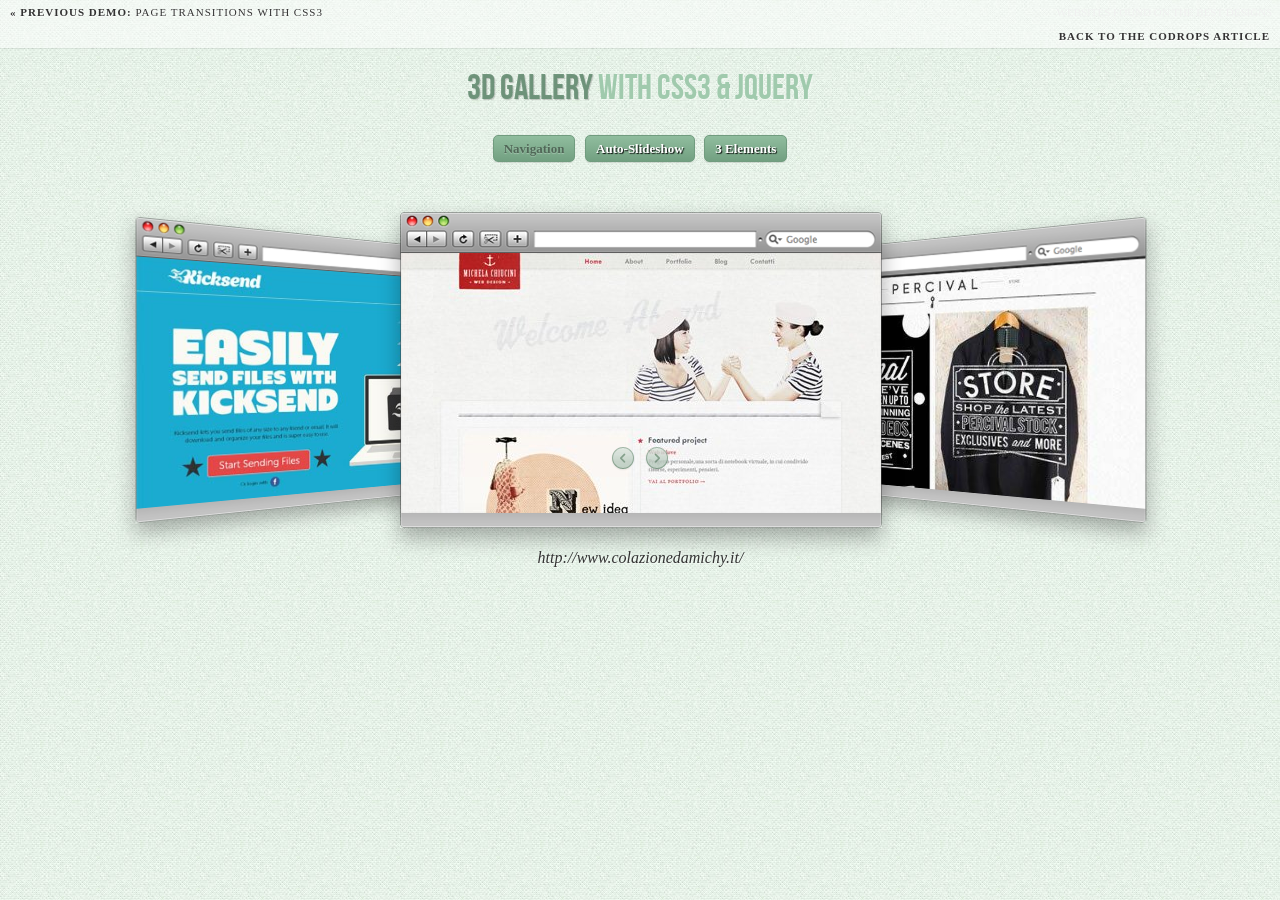
<file: 3DGallery/index.html>
<!DOCTYPE html>
<html lang="en">
    <head>
		<meta charset="UTF-8" />
        <meta http-equiv="X-UA-Compatible" content="IE=edge,chrome=1"> 
        <title>3D Gallery with CSS3 and jQuery</title>
        <meta name="viewport" content="width=device-width, initial-scale=1.0"> 
        <meta name="description" content="3D Gallery with CSS3 and jQuery" />
        <meta name="keywords" content="3d, gallery, jquery, css3, auto, slideshow, navigate, mouse scroll, perspective" />
        <meta name="author" content="Codrops" />
        <link rel="shortcut icon" href="../favicon.ico"> 
        <link rel="stylesheet" type="text/css" href="css/demo.css" />
        <link rel="stylesheet" type="text/css" href="css/style.css" />
		<script type="text/javascript" src="js/modernizr.custom.53451.js"></script>
    </head>
    <body>
        <div class="container">
			<!-- Codrops top bar -->
            <div class="codrops-top">
                <a href="http://tympanus.net/Tutorials/CSS3PageTransitions/index.html#home">
                    <strong>&laquo; Previous Demo: </strong>Page Transitions with CSS3
                </a>
                <span class="right">
					<h1>Websites found on The Best Designs</h1>
                    <a href="http://tympanus.net/codrops/2012/02/06/3d-gallery-with-css3-and-jquery/">
                        <strong>Back to the Codrops Article</strong>
                    </a>
                </span>
                <div class="clr"></div>
            </div><!--/ Codrops top bar -->
			<header>
				<h1>3D Gallery <span>with CSS3 &amp; jQuery</span></h1>
				<nav class="codrops-demos">
					<a class="current-demo" href="index.html">Navigation</a>
					<a href="index2.html">Auto-Slideshow</a>
					<a href="index3.html">3 Elements</a>
				</nav>
			</header>
			<section id="dg-container" class="dg-container">
				<div class="dg-wrapper">
					<a href="#"><img src="images/1.jpg" alt="image01"><div>http://www.colazionedamichy.it/</div></a>
					<a href="#"><img src="images/2.jpg" alt="image02"><div>http://www.percivalclo.com/</div></a>
					<a href="#"><img src="images/3.jpg" alt="image03"><div>http://www.wanda.net/fr</div></a>
					<a href="#"><img src="images/4.jpg" alt="image04"><div>http://lifeingreenville.com/</div></a>
					<a href="#"><img src="images/5.jpg" alt="image05"><div>http://circlemeetups.com/</div></a>
					<a href="#"><img src="images/6.jpg" alt="image06"><div>http://www.castirondesign.com/</div></a>
					<a href="#"><img src="images/7.jpg" alt="image07"><div>http://www.foundrycollective.com/</div></a>
					<a href="#"><img src="images/8.jpg" alt="image08"><div>http://www.mathiassterner.com/home</div></a>
					<a href="#"><img src="images/9.jpg" alt="image09"><div>http://learnlakenona.com/</div></a>
					<a href="#"><img src="images/10.jpg" alt="image10"><div>http://www.neighborhood-studio.com/</div></a>
					<a href="#"><img src="images/11.jpg" alt="image11"><div>http://www.beckindesign.com/</div></a>
					<a href="#"><img src="images/12.jpg" alt="image12"><div>http://kicksend.com/</div></a>
				</div>
				<nav>	
					<span class="dg-prev">&lt;</span>
					<span class="dg-next">&gt;</span>
				</nav>
			</section>
        </div>
		<script type="text/javascript" src="http://ajax.googleapis.com/ajax/libs/jquery/1.7.1/jquery.min.js"></script>
		<script type="text/javascript" src="js/jquery.gallery.js"></script>
		<script type="text/javascript">
			$(function() {
				$('#dg-container').gallery();
			});
		</script/>
    </body>
</html>
</file>
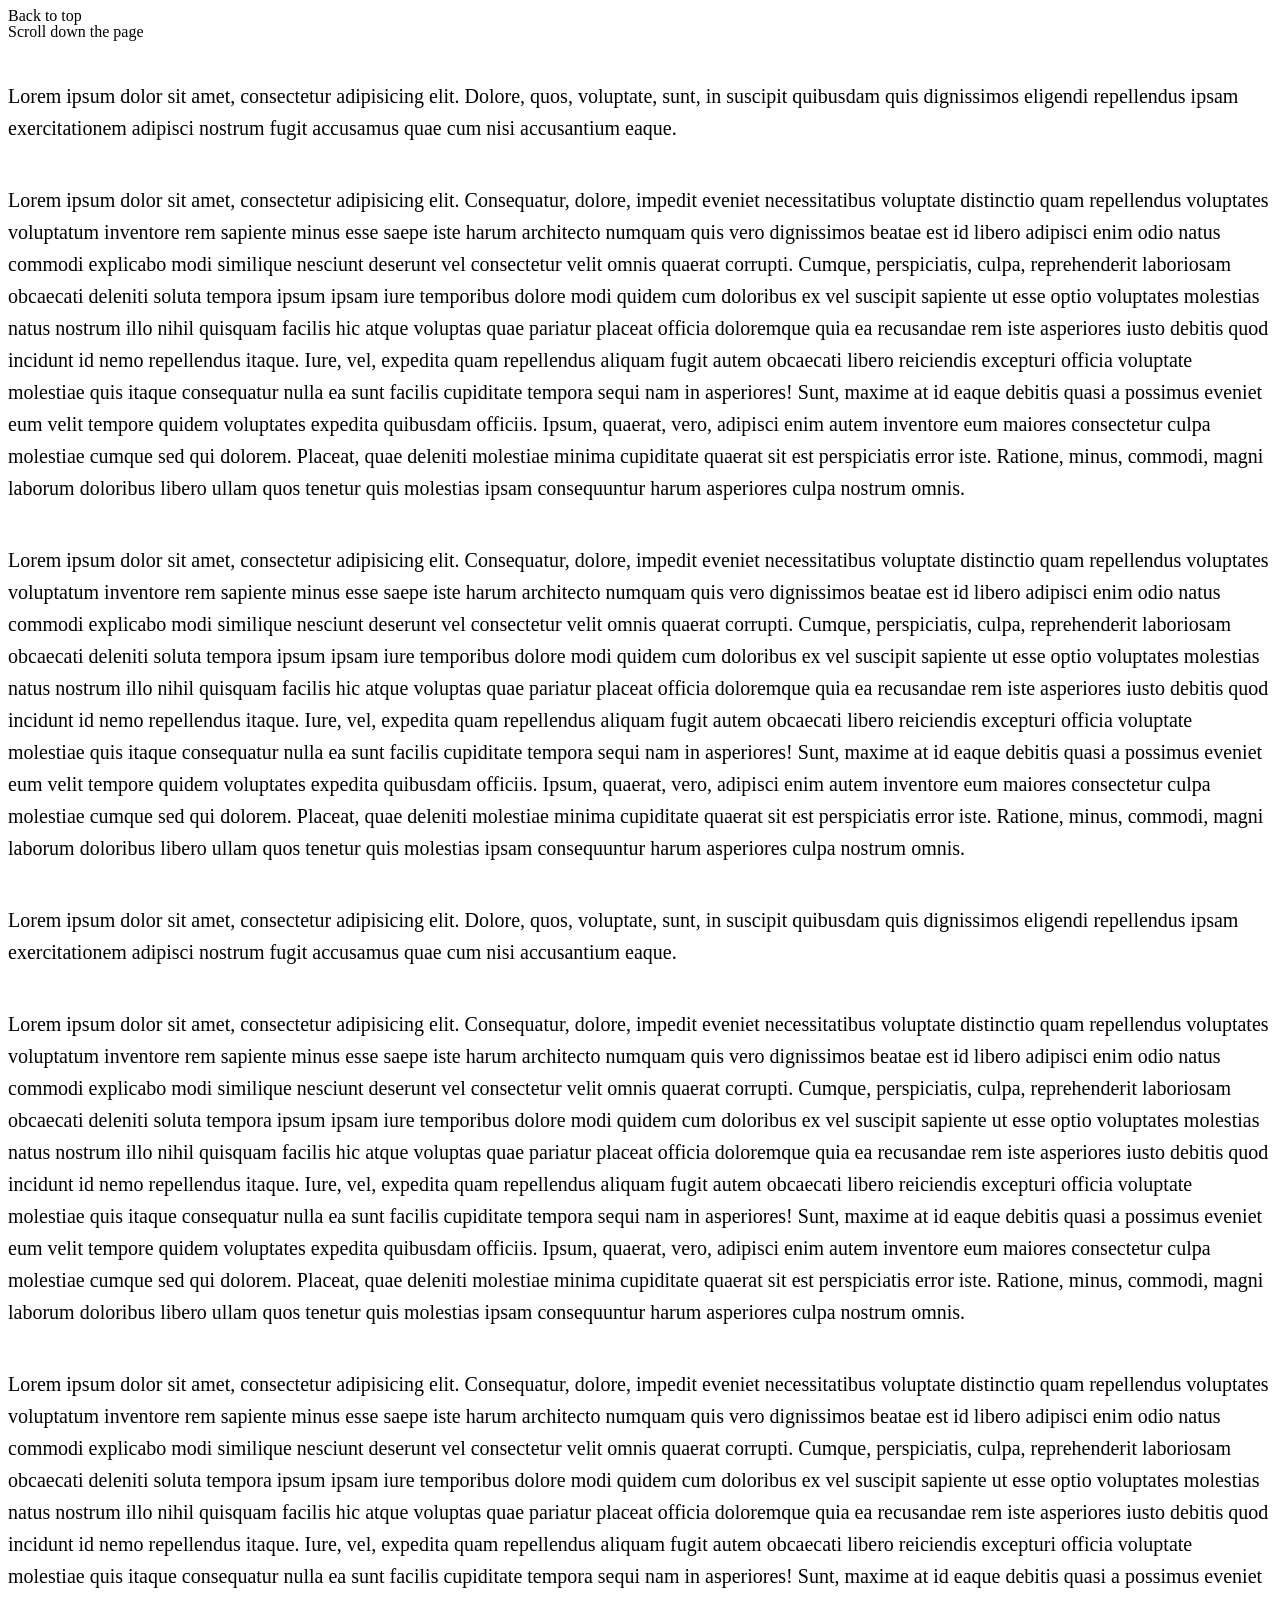
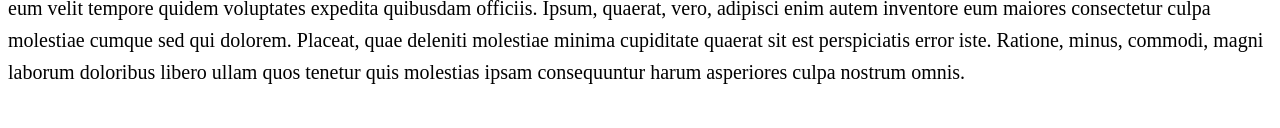
<file: top/index.html>
<!doctype html>
<html lang="en" class="no-js">
<head>
	<meta charset="UTF-8">
	<meta name="viewport" content="width=device-width, initial-scale=1">

	<link rel="stylesheet" href="css/reset.css"> <!-- CSS reset -->
	<link rel="stylesheet" href="css/style.css"> <!-- Gem style -->
	<script src="js/modernizr.js"></script> <!-- Modernizr -->
  	
	<title>Back To Top | Cody</title>
</head>
<body>
	<header>
		<h1>Back to top</h1>
		<p>Scroll down the page</p>
	</header>

	<main class="cd-container">
		<p>
			Lorem ipsum dolor sit amet, consectetur adipisicing elit. Dolore, quos, voluptate, sunt, in suscipit quibusdam quis dignissimos eligendi repellendus ipsam exercitationem adipisci nostrum fugit accusamus quae cum nisi accusantium eaque.
		</p>

		<p>
			Lorem ipsum dolor sit amet, consectetur adipisicing elit. Consequatur, dolore, impedit eveniet necessitatibus voluptate distinctio quam repellendus voluptates voluptatum inventore rem sapiente minus esse saepe iste harum architecto numquam quis vero dignissimos beatae est id libero adipisci enim odio natus commodi explicabo modi similique nesciunt deserunt vel consectetur velit omnis quaerat corrupti. Cumque, perspiciatis, culpa, reprehenderit laboriosam obcaecati deleniti soluta tempora ipsum ipsam iure temporibus dolore modi quidem cum doloribus ex vel suscipit sapiente ut esse optio voluptates molestias natus nostrum illo nihil quisquam facilis hic atque voluptas quae pariatur placeat officia doloremque quia ea recusandae rem iste asperiores iusto debitis quod incidunt id nemo repellendus itaque. Iure, vel, expedita quam repellendus aliquam fugit autem obcaecati libero reiciendis excepturi officia voluptate molestiae quis itaque consequatur nulla ea sunt facilis cupiditate tempora sequi nam in asperiores! Sunt, maxime at id eaque debitis quasi a possimus eveniet eum velit tempore quidem voluptates expedita quibusdam officiis. Ipsum, quaerat, vero, adipisci enim autem inventore eum maiores consectetur culpa molestiae cumque sed qui dolorem. Placeat, quae deleniti molestiae minima cupiditate quaerat sit est perspiciatis error iste. Ratione, minus, commodi, magni laborum doloribus libero ullam quos tenetur quis molestias ipsam consequuntur harum asperiores culpa nostrum omnis.
		</p>

		<p>
			Lorem ipsum dolor sit amet, consectetur adipisicing elit. Consequatur, dolore, impedit eveniet necessitatibus voluptate distinctio quam repellendus voluptates voluptatum inventore rem sapiente minus esse saepe iste harum architecto numquam quis vero dignissimos beatae est id libero adipisci enim odio natus commodi explicabo modi similique nesciunt deserunt vel consectetur velit omnis quaerat corrupti. Cumque, perspiciatis, culpa, reprehenderit laboriosam obcaecati deleniti soluta tempora ipsum ipsam iure temporibus dolore modi quidem cum doloribus ex vel suscipit sapiente ut esse optio voluptates molestias natus nostrum illo nihil quisquam facilis hic atque voluptas quae pariatur placeat officia doloremque quia ea recusandae rem iste asperiores iusto debitis quod incidunt id nemo repellendus itaque. Iure, vel, expedita quam repellendus aliquam fugit autem obcaecati libero reiciendis excepturi officia voluptate molestiae quis itaque consequatur nulla ea sunt facilis cupiditate tempora sequi nam in asperiores! Sunt, maxime at id eaque debitis quasi a possimus eveniet eum velit tempore quidem voluptates expedita quibusdam officiis. Ipsum, quaerat, vero, adipisci enim autem inventore eum maiores consectetur culpa molestiae cumque sed qui dolorem. Placeat, quae deleniti molestiae minima cupiditate quaerat sit est perspiciatis error iste. Ratione, minus, commodi, magni laborum doloribus libero ullam quos tenetur quis molestias ipsam consequuntur harum asperiores culpa nostrum omnis.
		</p>

		<p>
			Lorem ipsum dolor sit amet, consectetur adipisicing elit. Dolore, quos, voluptate, sunt, in suscipit quibusdam quis dignissimos eligendi repellendus ipsam exercitationem adipisci nostrum fugit accusamus quae cum nisi accusantium eaque.
		</p>

		<p>
			Lorem ipsum dolor sit amet, consectetur adipisicing elit. Consequatur, dolore, impedit eveniet necessitatibus voluptate distinctio quam repellendus voluptates voluptatum inventore rem sapiente minus esse saepe iste harum architecto numquam quis vero dignissimos beatae est id libero adipisci enim odio natus commodi explicabo modi similique nesciunt deserunt vel consectetur velit omnis quaerat corrupti. Cumque, perspiciatis, culpa, reprehenderit laboriosam obcaecati deleniti soluta tempora ipsum ipsam iure temporibus dolore modi quidem cum doloribus ex vel suscipit sapiente ut esse optio voluptates molestias natus nostrum illo nihil quisquam facilis hic atque voluptas quae pariatur placeat officia doloremque quia ea recusandae rem iste asperiores iusto debitis quod incidunt id nemo repellendus itaque. Iure, vel, expedita quam repellendus aliquam fugit autem obcaecati libero reiciendis excepturi officia voluptate molestiae quis itaque consequatur nulla ea sunt facilis cupiditate tempora sequi nam in asperiores! Sunt, maxime at id eaque debitis quasi a possimus eveniet eum velit tempore quidem voluptates expedita quibusdam officiis. Ipsum, quaerat, vero, adipisci enim autem inventore eum maiores consectetur culpa molestiae cumque sed qui dolorem. Placeat, quae deleniti molestiae minima cupiditate quaerat sit est perspiciatis error iste. Ratione, minus, commodi, magni laborum doloribus libero ullam quos tenetur quis molestias ipsam consequuntur harum asperiores culpa nostrum omnis.
		</p>

		<p>
			Lorem ipsum dolor sit amet, consectetur adipisicing elit. Consequatur, dolore, impedit eveniet necessitatibus voluptate distinctio quam repellendus voluptates voluptatum inventore rem sapiente minus esse saepe iste harum architecto numquam quis vero dignissimos beatae est id libero adipisci enim odio natus commodi explicabo modi similique nesciunt deserunt vel consectetur velit omnis quaerat corrupti. Cumque, perspiciatis, culpa, reprehenderit laboriosam obcaecati deleniti soluta tempora ipsum ipsam iure temporibus dolore modi quidem cum doloribus ex vel suscipit sapiente ut esse optio voluptates molestias natus nostrum illo nihil quisquam facilis hic atque voluptas quae pariatur placeat officia doloremque quia ea recusandae rem iste asperiores iusto debitis quod incidunt id nemo repellendus itaque. Iure, vel, expedita quam repellendus aliquam fugit autem obcaecati libero reiciendis excepturi officia voluptate molestiae quis itaque consequatur nulla ea sunt facilis cupiditate tempora sequi nam in asperiores! Sunt, maxime at id eaque debitis quasi a possimus eveniet eum velit tempore quidem voluptates expedita quibusdam officiis. Ipsum, quaerat, vero, adipisci enim autem inventore eum maiores consectetur culpa molestiae cumque sed qui dolorem. Placeat, quae deleniti molestiae minima cupiditate quaerat sit est perspiciatis error iste. Ratione, minus, commodi, magni laborum doloribus libero ullam quos tenetur quis molestias ipsam consequuntur harum asperiores culpa nostrum omnis.
		</p>
	</main>
	<a href="#0" class="cd-top">Top</a>
<script src="http://ajax.googleapis.com/ajax/libs/jquery/1.11.0/jquery.min.js"></script>
<script src="js/main.js"></script> <!-- Gem jQuery -->
</body>
</html>
</file>
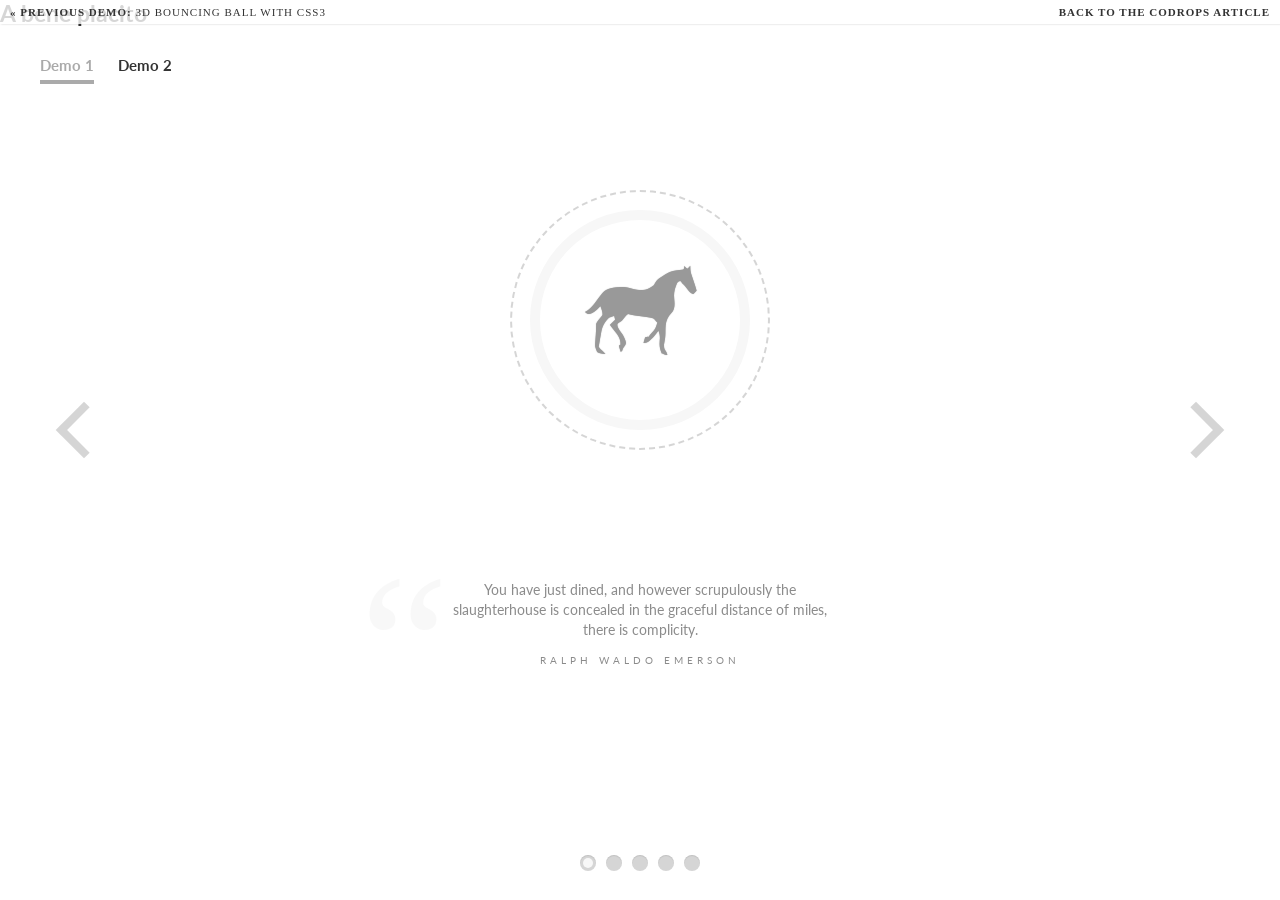
<file: Schedule/Schedule/index.html>
<!DOCTYPE html>
<html lang="en">
    <head>
		<meta charset="UTF-8" />
        <meta http-equiv="X-UA-Compatible" content="IE=edge,chrome=1"> 
        <title>Fullscreen Slit Slider with CSS3 and jQuery</title>
        <meta name="viewport" content="width=device-width, initial-scale=1.0"> 
        <meta name="description" content="Fullscreen Slit Slider with CSS3 and jQuery" />
        <meta name="keywords" content="slit slider, plugin, css3, transitions, jquery, fullscreen, autoplay" />
        <meta name="author" content="Codrops" />
        <link rel="shortcut icon" href="../favicon.ico"> 
		<link rel="stylesheet" type="text/css" href="css/demo.css" />
        <link rel="stylesheet" type="text/css" href="css/style.css" />
        <link rel="stylesheet" type="text/css" href="css/custom.css" />
		<script type="text/javascript" src="js/modernizr.custom.79639.js"></script>
		<noscript>
			<link rel="stylesheet" type="text/css" href="css/styleNoJS.css" />
		</noscript>
    </head>
    <body>
        
        <div class="container demo-1">
		
			<!-- Codrops top bar -->
            <div class="codrops-top clearfix">
                <a href="http://tympanus.net/Tutorials/CSS3BouncingBall/">
                    <strong>&laquo; Previous Demo: </strong>3D Bouncing Ball with CSS3
                </a>
                <span class="right">
                    <a href="http://tympanus.net/codrops/?p=9357">
                        <strong>Back to the Codrops Article</strong>
                    </a>
                </span>
                <div class="clr"></div>
            </div><!--/ Codrops top bar -->

            <nav class="codrops-demos">
				<a class="current-demo" href="index.html">Demo 1</a>
				<a href="index2.html">Demo 2</a>
			</nav>

            <div id="slider" class="sl-slider-wrapper">

				<div class="sl-slider">
				
					<div class="sl-slide bg-1" data-orientation="horizontal" data-slice1-rotation="-25" data-slice2-rotation="-25" data-slice1-scale="2" data-slice2-scale="2">
						<div class="sl-slide-inner">
							<div class="deco" data-icon="H"></div>
							<h2>A bene placito</h2>
							<blockquote><p>You have just dined, and however scrupulously the slaughterhouse is concealed in the graceful distance of miles, there is complicity.</p><cite>Ralph Waldo Emerson</cite></blockquote>
						</div>
					</div>
					
					<div class="sl-slide bg-2" data-orientation="vertical" data-slice1-rotation="10" data-slice2-rotation="-15" data-slice1-scale="1.5" data-slice2-scale="1.5">
						<div class="sl-slide-inner">
							<div class="deco" data-icon="q"></div>
							<h2>Regula aurea</h2>
							<blockquote><p>Until he extends the circle of his compassion to all living things, man will not himself find peace.</p><cite>Albert Schweitzer</cite></blockquote>
						</div>
					</div>
					
					<div class="sl-slide bg-3" data-orientation="horizontal" data-slice1-rotation="3" data-slice2-rotation="3" data-slice1-scale="2" data-slice2-scale="1">
						<div class="sl-slide-inner">
							<div class="deco" data-icon="O"></div>
							<h2>Dum spiro, spero</h2>
							<blockquote><p>Thousands of people who say they 'love' animals sit down once or twice a day to enjoy the flesh of creatures who have been utterly deprived of everything that could make their lives worth living and who endured the awful suffering and the terror of the abattoirs.</p><cite>Dame Jane Morris Goodall</cite></blockquote>
						</div>
					</div>
					
					<div class="sl-slide bg-4" data-orientation="vertical" data-slice1-rotation="-5" data-slice2-rotation="25" data-slice1-scale="2" data-slice2-scale="1">
						<div class="sl-slide-inner">
							<div class="deco" data-icon="I"></div>
							<h2>Donna nobis pacem</h2>
							<blockquote><p>The human body has no more need for cows' milk than it does for dogs' milk, horses' milk, or giraffes' milk.</p><cite>Michael Klaper M.D.</cite></blockquote>
						</div>
					</div>
					
					<div class="sl-slide bg-5" data-orientation="horizontal" data-slice1-rotation="-5" data-slice2-rotation="10" data-slice1-scale="2" data-slice2-scale="1">
						<div class="sl-slide-inner">
							<div class="deco" data-icon="t"></div>
							<h2>Acta Non Verba</h2>
							<blockquote><p>I think if you want to eat more meat you should kill it yourself and eat it raw so that you are not blinded by the hypocrisy of having it processed for you.</p><cite>Margi Clarke</cite></blockquote>
						</div>
					</div>
				</div><!-- /sl-slider -->
				
				<nav id="nav-arrows" class="nav-arrows">
					<span class="nav-arrow-prev">Previous</span>
					<span class="nav-arrow-next">Next</span>
				</nav>

				<nav id="nav-dots" class="nav-dots">
					<span class="nav-dot-current"></span>
					<span></span>
					<span></span>
					<span></span>
					<span></span>
				</nav>

			</div><!-- /slider-wrapper -->

        </div>
		<script type="text/javascript" src="http://ajax.googleapis.com/ajax/libs/jquery/1.8.2/jquery.min.js"></script>
		<script type="text/javascript" src="js/jquery.ba-cond.min.js"></script>
		<script type="text/javascript" src="js/jquery.slitslider.js"></script>
		<script type="text/javascript">	
			$(function() {
			
				var Page = (function() {

					var $navArrows = $( '#nav-arrows' ),
						$nav = $( '#nav-dots > span' ),
						slitslider = $( '#slider' ).slitslider( {
							onBeforeChange : function( slide, pos ) {

								$nav.removeClass( 'nav-dot-current' );
								$nav.eq( pos ).addClass( 'nav-dot-current' );

							}
						} ),

						init = function() {

							initEvents();
							
						},
						initEvents = function() {

							// add navigation events
							$navArrows.children( ':last' ).on( 'click', function() {

								slitslider.next();
								return false;

							} );

							$navArrows.children( ':first' ).on( 'click', function() {
								
								slitslider.previous();
								return false;

							} );

							$nav.each( function( i ) {
							
								$( this ).on( 'click', function( event ) {
									
									var $dot = $( this );
									
									if( !slitslider.isActive() ) {

										$nav.removeClass( 'nav-dot-current' );
										$dot.addClass( 'nav-dot-current' );
									
									}
									
									slitslider.jump( i + 1 );
									return false;
								
								} );
								
							} );

						};

						return { init : init };

				})();

				Page.init();

				/**
				 * Notes: 
				 * 
				 * example how to add items:
				 */

				/*
				
				var $items  = $('<div class="sl-slide sl-slide-color-2" data-orientation="horizontal" data-slice1-rotation="-5" data-slice2-rotation="10" data-slice1-scale="2" data-slice2-scale="1"><div class="sl-slide-inner bg-1"><div class="sl-deco" data-icon="t"></div><h2>some text</h2><blockquote><p>bla bla</p><cite>Margi Clarke</cite></blockquote></div></div>');
				
				// call the plugin's add method
				ss.add($items);

				*/
			
			});
		</script>
	</body>
</html>
</file>
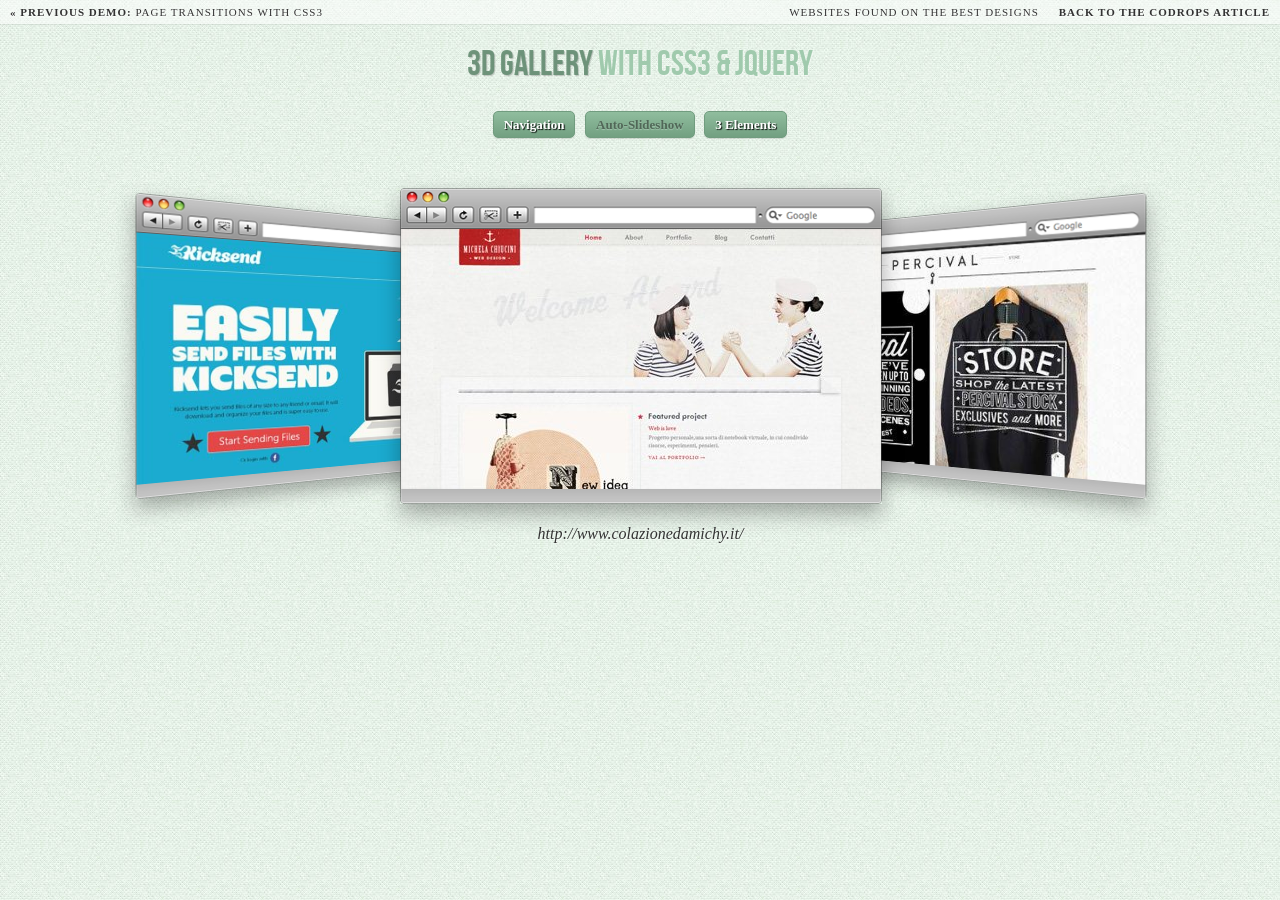
<file: 3DGallery/index2.html>
<!DOCTYPE html>
<html lang="en">
    <head>
		<meta charset="UTF-8" />
        <meta http-equiv="X-UA-Compatible" content="IE=edge,chrome=1"> 
        <title>3D Gallery with CSS3 and jQuery</title>
        <meta name="viewport" content="width=device-width, initial-scale=1.0"> 
        <meta name="description" content="3D Gallery with CSS3 and jQuery" />
        <meta name="keywords" content="3d, gallery, jquery, css3, auto, slideshow, navigate, mouse scroll, perspective" />
        <meta name="author" content="Codrops" />
        <link rel="shortcut icon" href="../favicon.ico"> 
        <link rel="stylesheet" type="text/css" href="css/demo.css" />
        <link rel="stylesheet" type="text/css" href="css/style.css" />
		<script type="text/javascript" src="js/modernizr.custom.53451.js"></script>
    </head>
    <body>
        <div class="container">
			<!-- Codrops top bar -->
            <div class="codrops-top">
                <a href="http://tympanus.net/Tutorials/CSS3PageTransitions/index.html#home">
                    <strong>&laquo; Previous Demo: </strong>Page Transitions with CSS3
                </a>
                <span class="right">
					<a href="http://www.thebestdesigns.com" target="_blank">Websites found on The Best Designs</a>
                    <a href="http://tympanus.net/codrops/2012/02/06/3d-gallery-with-css3-and-jquery/">
                        <strong>Back to the Codrops Article</strong>
                    </a>
                </span>
                <div class="clr"></div>
            </div><!--/ Codrops top bar -->
			<header>
				<h1>3D Gallery <span>with CSS3 &amp; jQuery</span></h1>
				<nav class="codrops-demos">
					<a href="index.html">Navigation</a>
					<a class="current-demo" href="index2.html">Auto-Slideshow</a>
					<a href="index3.html">3 Elements</a>
				</nav>
			</header>
			<section id="dg-container" class="dg-container">
				<div class="dg-wrapper">
					<a href="#"><img src="images/1.jpg" alt="image01"><div>http://www.colazionedamichy.it/</div></a>
					<a href="#"><img src="images/2.jpg" alt="image02"><div>http://www.percivalclo.com/</div></a>
					<a href="#"><img src="images/3.jpg" alt="image03"><div>http://www.wanda.net/fr</div></a>
					<a href="#"><img src="images/4.jpg" alt="image04"><div>http://lifeingreenville.com/</div></a>
					<a href="#"><img src="images/5.jpg" alt="image05"><div>http://circlemeetups.com/</div></a>
					<a href="#"><img src="images/6.jpg" alt="image06"><div>http://www.castirondesign.com/</div></a>
					<a href="#"><img src="images/7.jpg" alt="image07"><div>http://www.foundrycollective.com/</div></a>
					<a href="#"><img src="images/8.jpg" alt="image08"><div>http://www.mathiassterner.com/</div></a>
					<a href="#"><img src="images/9.jpg" alt="image09"><div>http://learnlakenona.com/</div></a>
					<a href="#"><img src="images/10.jpg" alt="image10"><div>http://www.neighborhood-studio.com/</div></a>
					<a href="#"><img src="images/11.jpg" alt="image11"><div>http://www.beckindesign.com/</div></a>
					<a href="#"><img src="images/12.jpg" alt="image12"><div>http://kicksend.com/</div></a>
				</div>
				<!--nav>	
					<span class="dg-prev">&lt;</span>
					<span class="dg-next">&gt;</span>
				</nav-->
			</section>
        </div>
		<script type="text/javascript" src="http://ajax.googleapis.com/ajax/libs/jquery/1.7.1/jquery.min.js"></script>
		<script type="text/javascript" src="js/jquery.gallery.js"></script>
		<script type="text/javascript">
			$(function() {
				$('#dg-container').gallery({
					autoplay	:	true
				});
			});
		</script/>
    </body>
</html>
</file>
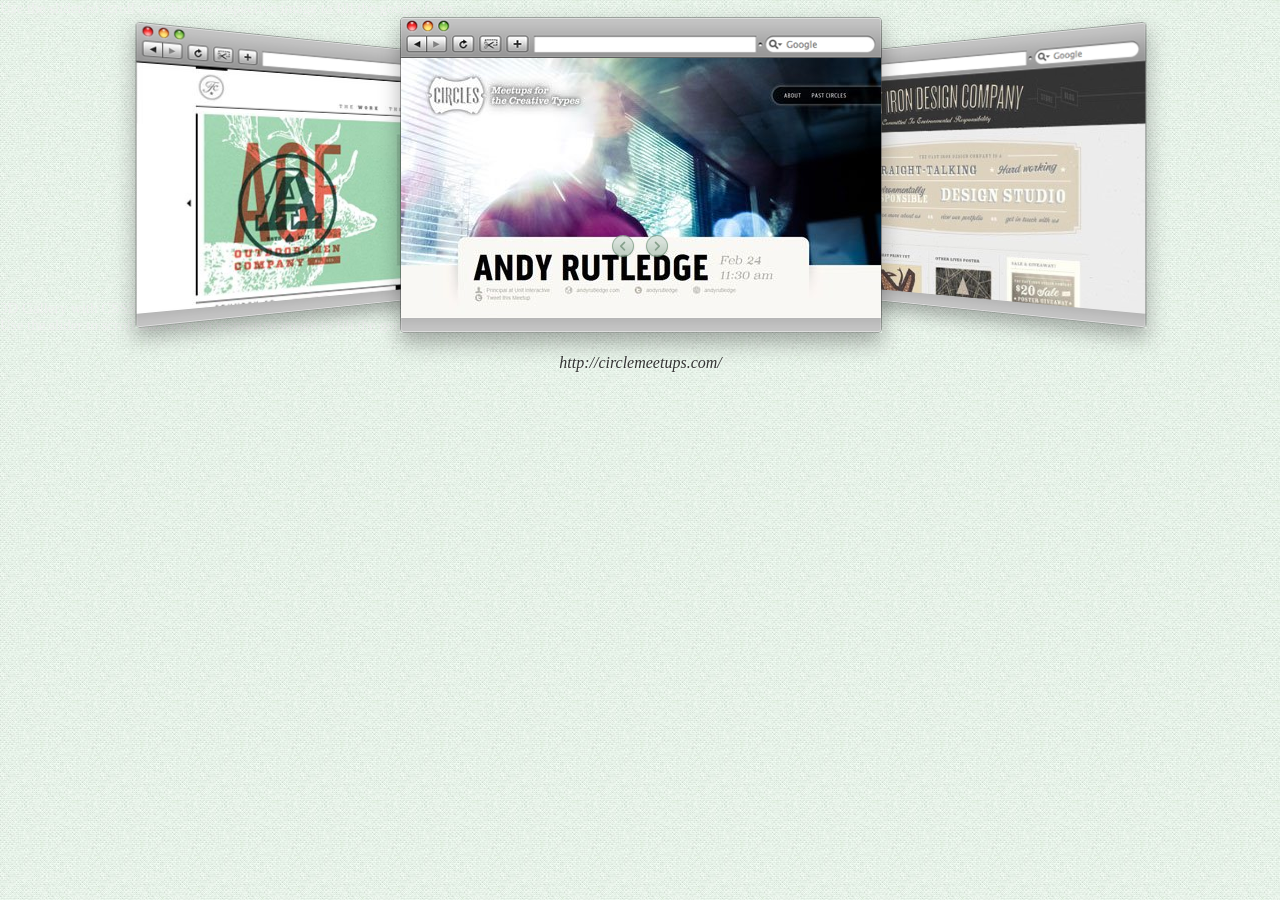
<file: 3DGallery/index3.html>
<!DOCTYPE html>
<html lang="en">
    <head>
		<meta charset="UTF-8" />
        <meta http-equiv="X-UA-Compatible" content="IE=edge,chrome=1"> 
        <title>Google Forms</title>
		
        <meta name="viewport" content="width=device-width, initial-scale=1.0"> 
        <meta name="description" content="3D Gallery with CSS3 and jQuery" />
        <meta name="keywords" content="3d, gallery, jquery, css3, auto, slideshow, navigate, mouse scroll, perspective" />
        <meta name="author" content="Codrops" />
        <link rel="shortcut icon" href="../favicon.ico"> 
        <link rel="stylesheet" type="text/css" href="css/demo.css" />
        <link rel="stylesheet" type="text/css" href="css/style.css" />
		<script type="text/javascript" src="js/modernizr.custom.53451.js"></script>
    </head>
    <body>
	
	    <div class="container">
		
                 <div class="clr"></div>
            </div><!--/ Codrops top bar -->
			<section id="dg-container" class="dg-container">
			<h1>Use the slider to scroll and click on respective image to fill the google form</h1>
    
				<div class="dg-wrapper">
					<a href="#"><img src="images/5.jpg" alt="image05"><div>http://circlemeetups.com/</div></a>
					<a href="#"><img src="images/6.jpg" alt="image06"><div>http://www.castirondesign.com/</div></a>
					<a href="#"><img src="images/7.jpg" alt="image07"><div>http://www.foundrycollective.com/</div></a>
					<a href="#"><img src="images/7.jpg" alt="image07"><div>http://www.foundrycollective.com/</div></a>
				</div>
				<nav>	
					<span class="dg-prev">&lt;</span>
					<span class="dg-next">&gt;</span>
				</nav>
			</section>
        </div>
					<header>
				<h1>3D Gallery <span>with CSS3 &amp; jQuery</span></h1>
				</header>
		<script type="text/javascript" src="http://ajax.googleapis.com/ajax/libs/jquery/1.7.1/jquery.min.js"></script>
		<script type="text/javascript" src="js/jquery.gallery.js"></script>
		<script type="text/javascript">
			$(function() {
				$('#dg-container').gallery();
			});
		</script/>
		<h1>Use the slider to scroll and click on respective image to fill the google form</h1>
    
    </body>
</html>
</file>
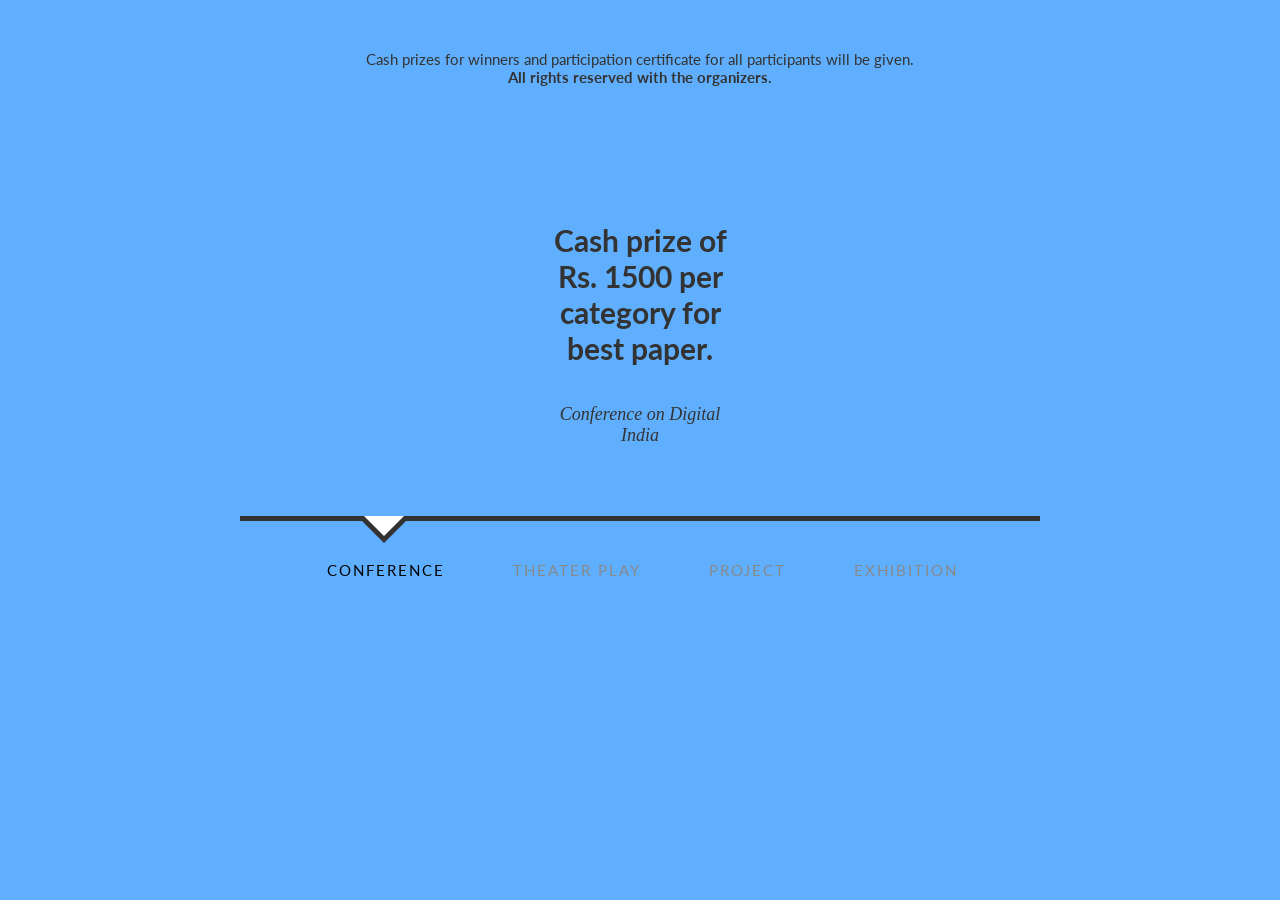
<file: GoogleForms/GoogleForm.html>
<!DOCTYPE html>
<html lang="en" class="no-js">
	<head>
		<meta charset="UTF-8" />
		<meta http-equiv="X-UA-Compatible" content="IE=edge,chrome=1"> 
		 <meta name="viewport" content="width=device-width, initial-scale=1.0">
   
		<meta name="description" content="Simple Multi-Item Slider: Category slider with CSS animations" />
		<meta name="keywords" content="jquery plugin, item slider, categories, apple slider, css animation" />
		<meta name="author" content="Codrops" />
		<link rel="shortcut icon" href="../favicon.ico"> 
		<link rel="stylesheet" type="text/css" href="css/style.css" />
		<script src="js/modernizr.custom.63321.js"></script>
		<style>
		#rights{
		
		margin-top:50px;
		
		}
		</style>
	</head>
	<body style="background-color:#60AFFE">
			<div class="container">	
			<div class="main">
			<p id="rights"><center>Cash prizes for winners and participation certificate for all participants will be given.<br /><b> All rights reserved with the organizers.</b></center></p>

				<div id="mi-slider" class="mi-slider">
					<ul>
						<li><h1>Cash prize of Rs. 1500 per category for best paper.</h3><br /><h4>Conference on Digital India</h1></a></li>
					</ul>
					<ul>
					<br />
						<li><h1>Cash prizes will be: 1st prize Rs. 2000, 2nd prize Rs.1500 and 3rd prize Rs. 1000.</h3><br /><h4>Open theater play on Digital India</h1></a></li>
					</ul>
					<ul>
					<br />
						<li><h1>Cash prizes will be: 1st prize Rs. 3000, 2nd prize Rs.2000 and 3rd prize Rs. 1000</h3><br /><h4>Theme Based Project Competition on Digital India</h1></a></li>
					</ul>
					<ul>
					<br />
						<li><h3>Cash prizes: 1st prize Rs. 3000 /-, 2nd prize Rs.2000/- and 3rd prize Rs. 1000 /- and consolation prize Rs. 500/ in each category. The projects will be classified into different categories</h3><br /><h4>Project exhibition/competition</h4></a></li>
					</ul>
					<nav>
						<a href="#">Conference</a>
						<a href="#">Theater play</a>
						<a href="#">Project</a>
						<a href="#">Exhibition</a>
					</nav>
				</div>
			</div>
		</div><!-- /container -->
		<script src="http://ajax.googleapis.com/ajax/libs/jquery/1.8.3/jquery.min.js"></script>
		<script src="js/jquery.catslider.js"></script>
		<script>
			$(function() {

				$( '#mi-slider' ).catslider();

			});
		</script>
	</body>
</html>
</file>
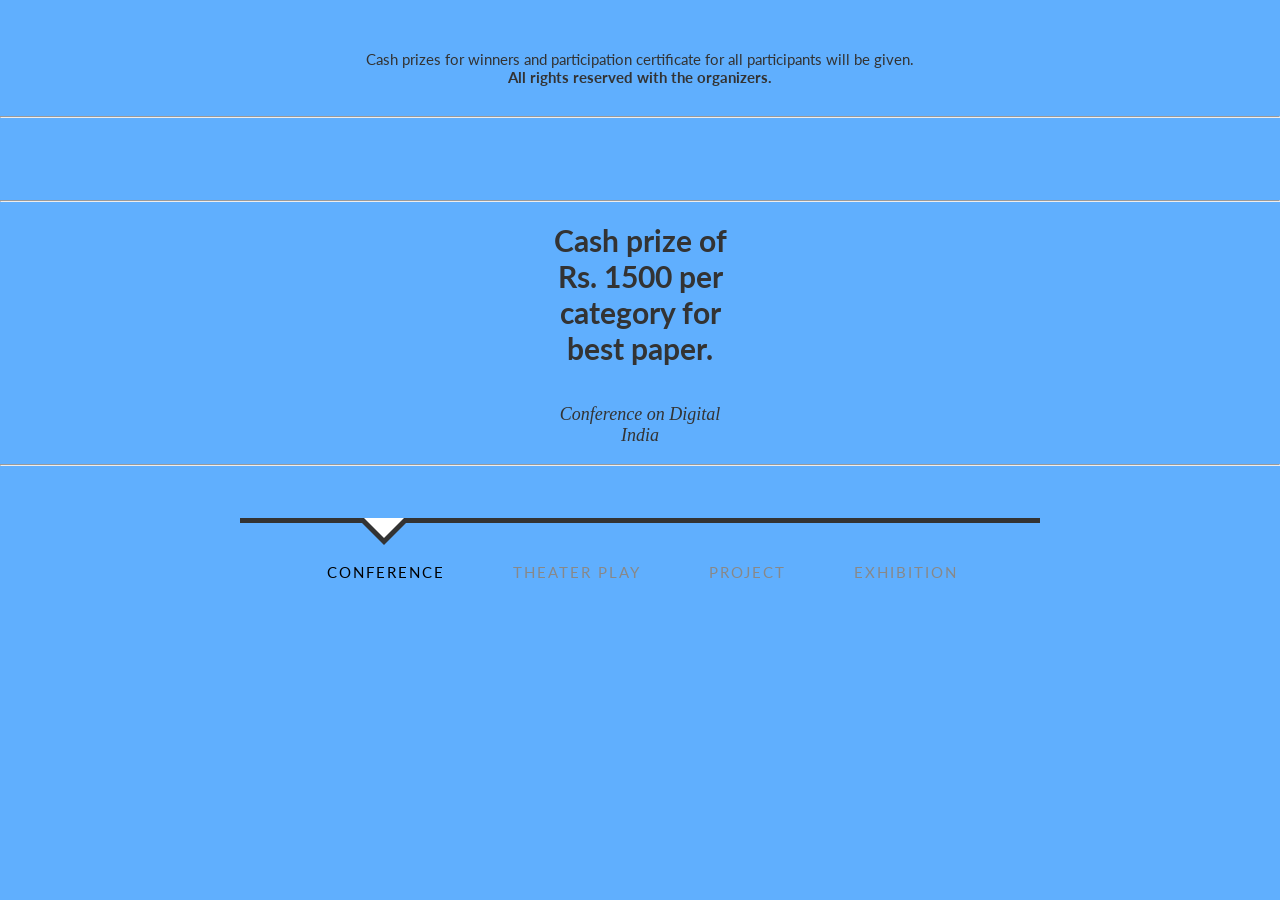
<file: GoogleForms/prizes1.html>
<!DOCTYPE html>
<html lang="en" class="no-js">
	<head>
		<meta charset="UTF-8" />
		<meta http-equiv="X-UA-Compatible" content="IE=edge,chrome=1"> 
		 <meta name="viewport" content="width=device-width, initial-scale=1.0">
   
		<meta name="description" content="Simple Multi-Item Slider: Category slider with CSS animations" />
		<meta name="keywords" content="jquery plugin, item slider, categories, apple slider, css animation" />
		<meta name="author" content="Codrops" />
		<link rel="shortcut icon" href="../favicon.ico"> 
		<link rel="stylesheet" type="text/css" href="css/style.css" />
		<script src="js/modernizr.custom.63321.js"></script>
		<style>
		#rights{
		
		margin-top:50px;
		
		}
		</style>
	</head>
	<body style="background-color:#60AFFE">
			<div class="container">	
			<div class="main">
			<p id="rights"><center>Cash prizes for winners and participation certificate for all participants will be given.<br /><b> All rights reserved with the organizers.</b></center></p>

				<div id="mi-slider" class="mi-slider">
					<ul>
					<hr />
						<li><h1>Cash prize of Rs. 1500 per category for best paper.</h3><br /><h4>Conference on Digital India</h1></a></li>
					</ul>
					<hr />
					<ul>
					<br />
						<li><h1>Cash prizes will be: 1st prize Rs. 2000, 2nd prize Rs.1500 and 3rd prize Rs. 1000.</h3><br /><h4>Open theater play on Digital India</h1></a></li>
					<hr />
					</ul>
					<ul>
					<br />
						<li><h1>Cash prizes will be: 1st prize Rs. 3000, 2nd prize Rs.2000 and 3rd prize Rs. 1000</h3><br /><h4>Theme Based Project Competition on Digital India</h1></a></li>
					<hr />
					</ul>
					<ul>
					<br />
						<li><h1>Cash prizes: 1st prize Rs. 3000 /-, 2nd prize Rs.2000/- and 3rd prize Rs. 1000 /- and consolation prize Rs. 500/ in each category. The projects will be classified into different categories</h3><br /><h4>Project exhibition/competition</h4></a></li>
					<hr />
					</ul>
					<nav>
						<a href="#">Conference</a>
						<a href="#">Theater play</a>
						<a href="#">Project</a>
						<a href="#">Exhibition</a>
					</nav>
				</div>
			</div>
		</div><!-- /container -->
		<script src="http://ajax.googleapis.com/ajax/libs/jquery/1.8.3/jquery.min.js"></script>
		<script src="js/jquery.catslider.js"></script>
		<script>
			$(function() {

				$( '#mi-slider' ).catslider();

			});
		</script>
	</body>
</html>
</file>
<file: 3DGallery/css/demo.css>
@font-face {
    font-family: 'BebasNeueRegular';
    src: url('fonts/BebasNeue-webfont.eot');
    src: url('fonts/BebasNeue-webfont.eot?#iefix') format('embedded-opentype'),
         url('fonts/BebasNeue-webfont.woff') format('woff'),
         url('fonts/BebasNeue-webfont.ttf') format('truetype'),
         url('fonts/BebasNeue-webfont.svg#BebasNeueRegular') format('svg');
    font-weight: normal;
    font-style: normal;
}
/* CSS reset */
body,div,dl,dt,dd,ul,ol,li,h1,h2,h3,h4,h5,h6,pre,form,fieldset,input,textarea,p,blockquote,th,td { 
	margin:0;
	padding:0;
}
html,body {
	margin:0;
	padding:0;
}
table {
	border-collapse:collapse;
	border-spacing:0;
}
fieldset,img { 
	border:0;
}
address,caption,cite,code,dfn,th,var {
	font-style:normal;
	font-weight:normal;
}
ol,ul {
	list-style:none;
}
caption,th {
	text-align:left;
}
h1,h2,h3,h4,h5,h6 {
	font-size:100%;
	font-weight:normal;
}
q:before,q:after {
	content:'';
}
abbr,acronym { border:0;
}
section, header{
	display: block;
}
/* General Demo Style */
body{
	font-family: Cambria, Palatino, "Palatino Linotype", "Palatino LT STD", Georgia, serif;
	background: #333 url(../images/bg.jpg) repeat top left;
	font-weight: 400;
	font-size: 15px;
	color: #f0f0f0;
	overflow-y: scroll;
}
a{
	color: #ddd;
	text-decoration: none;
}
a:hover{
	color: #fff;
}
.container{
	width: 100%;
	position: relative;
	text-align: center;
}
.clr{
	clear: both;
}
.container > header{
	padding: 20px 30px 10px 30px;
	margin-bottom: 40px;
	position: relative;
	display: block;
    text-align: center;
}
.container > header h1{
	font-family: "BebasNeueRegular", Arial, sans-serif;
	font-size: 35px;
	position: relative;
	font-weight: 300;
	text-transform: uppercase;
	color: rgba(101,141,114,0.9);
	text-shadow: 1px 1px 1px rgba(0,0,0,0.2);
    padding: 0px 0px 5px 0px;
}
.container > header h1 span{
	color: #a0caad;
	text-shadow: 1px 1px 1px rgba(255,255,255,0.4);
}
.container > header h2{
	
}
/* Header Style */
.codrops-top{
	line-height: 24px;
	font-size: 11px;
	background: rgba(255, 255, 255, 0.5);
	text-transform: uppercase;
	z-index: 9999;
	position: relative;
	box-shadow: 1px 0px 2px rgba(0,0,0,0.2);
	-webkit-animation: slideOut 0.5s ease-in-out 0.3s backwards;
}
@-webkit-keyframes slideOut{
	0%{top:-30px; opacity: 0;}
	100%{top:0px; opacity: 1;}
}
.codrops-top a{
	padding: 0px 10px;
	letter-spacing: 1px;
	color: #333;
	text-shadow: 0px 1px 1px #fff;
	display: block;
	float: left;
}
.codrops-top a:hover{
	background: #fff;
}
.codrops-top span.right{
	float: right;
}
.codrops-top span.right a{
	float: left;
	display: block;
}
.codrops-demos{
	text-align:center;
	display: block;
	padding-top: 20px;
}
.codrops-demos a, 
.codrops-demos a.current-demo,
.codrops-demos a.current-demo:hover{
    display: inline-block;
	border: 1px solid #719c7f;
	padding: 4px 10px 3px;
	font-size: 13px;
	line-height: 18px;
	margin: 0px 3px;
	font-weight: 800;
	-webkit-box-shadow: 0px 1px 1px rgba(0,0,0,0.1);
	-moz-box-shadow:0px 1px 1px rgba(0,0,0,0.1);
	box-shadow: 0px 1px 1px rgba(0,0,0,0.1);
	color: #fff;
	text-shadow: 1px 1px 1px rgba(0,0,0,0.9);
	-webkit-border-radius: 5px;
	-moz-border-radius: 5px;
	border-radius: 5px;
	background: #90bd9e;
	background: -moz-linear-gradient(top, #90bd9e 0%, #72a081 100%);
	background: -webkit-gradient(linear, left top, left bottom, color-stop(0%,#90bd9e), color-stop(100%,#72a081));
	background: -webkit-linear-gradient(top, #90bd9e 0%,#72a081 100%);
	background: -o-linear-gradient(top, #90bd9e 0%,#72a081 100%);
	background: -ms-linear-gradient(top, #90bd9e 0%,#72a081 100%);
	background: linear-gradient(top, #90bd9e 0%,#72a081 100%);
}
.codrops-demos a:hover{
	background: #85b995;
}
.codrops-demos a:active{
	-webkit-box-shadow: 0px 1px 1px rgba(255,255,255,0.4);
	-moz-box-shadow:0px 1px 1px rgba(255,255,255,0.4);
	box-shadow: 0px 1px 1px rgba(255,255,255,0.4);
}
.codrops-demos a.current-demo,
.codrops-demos a.current-demo:hover{
	color: #506757;
	text-shadow: 0px 1px 1px rgba(255,255,255,0.3);
}
/* Media Queries */
@media screen and (max-width: 767px) {
	.container > header{
		text-align: center;
	}
	p.codrops-demos {
		position: relative;
		top: auto;
		left: auto;
	}
}
</file>
<file: 3DGallery/css/style.css>
.dg-container{
	width: 100%;
	height: 300px;
	position: relative;
}
.dg-wrapper{
	width: 481px;
	height: 316px;
	margin: 0 auto;
	position: relative;
	-webkit-transform-style: preserve-3d;
	-moz-transform-style: preserve-3d;
	-o-transform-style: preserve-3d;
	-ms-transform-style: preserve-3d;
	transform-style: preserve-3d;
	-webkit-perspective: 1000px;
	-moz-perspective: 1000px;
	-o-perspective: 1000px;
	-ms-perspective: 1000px;
	perspective: 1000px;
}
.dg-wrapper a{
	width: 482px;
	height: 316px;
	display: block;
	position: absolute;
	left: 0;
	top: 0;
	background: transparent url(../images/browser.png) no-repeat top left;
	box-shadow: 0px 10px 20px rgba(0,0,0,0.3);
}
.dg-wrapper a.dg-transition{
	-webkit-transition: all 0.5s ease-in-out;
	-moz-transition: all 0.5s ease-in-out;
	-o-transition: all 0.5s ease-in-out;
	-ms-transition: all 0.5s ease-in-out;
	transition: all 0.5s ease-in-out;
}
.dg-wrapper a img{
	display: block;
	padding: 41px 0px 0px 1px;
}
.dg-wrapper a div{
	font-style: italic;
	text-align: center;
	line-height: 50px;
	text-shadow: 1px 1px 1px rgba(255,255,255,0.5);
	color: #333;
	font-size: 16px;
	width: 100%;
	bottom: -55px;
	display: none;
	position: absolute;
}
.dg-wrapper a.dg-center div{
	display: block;
}
.dg-container nav{
	width: 58px;
	position: absolute;
	z-index: 1000;
	bottom: 40px;
	left: 50%;
	margin-left: -29px;
}
.dg-container nav span{
	text-indent: -9000px;
	float: left;
	cursor:pointer;
	width: 24px;
	height: 25px;
	opacity: 0.8;
	background: transparent url(../images/arrows.png) no-repeat top left;
}
.dg-container nav span:hover{
	opacity: 1;
}
.dg-container nav span.dg-next{
	background-position: top right;
	margin-left: 10px;
}
</file>
<file: top/css/style.css>
main p {
  font-size: 16px;
  font-size: 1rem;
  line-height: 1.6;
  margin: 2em 0;
}
@media only screen and (min-width: 1024px) {
  main p {
    font-size: 20px;
    font-size: 1.25rem;
  }
}

.cd-top {
  display: inline-block;
  height: 40px;
  width: 40px;
  position: fixed;
  bottom: 40px;
  right: 10px;
  box-shadow: 0 0 10px rgba(255,0,0,0.3);
  /* image replacement properties */
  overflow: hidden;
  text-indent: 100%;
  white-space: nowrap;
  background: rgba(255,0,0,0.3) url(../img/cd-top-arrow.svg) no-repeat center 50%;
  visibility: hidden;
  opacity: 0;
  -webkit-transition: opacity .3s 0s, visibility 0s .3s;
  -moz-transition: opacity .3s 0s, visibility 0s .3s;
  transition: opacity .3s 0s, visibility 0s .3s;
}
.cd-top.cd-is-visible, .cd-top.cd-fade-out, .no-touch .cd-top:hover {
  -webkit-transition: opacity .3s 0s, visibility 0s 0s;
  -moz-transition: opacity .3s 0s, visibility 0s 0s;
  transition: opacity .3s 0s, visibility 0s 0s;
}
.cd-top.cd-is-visible {
  /* the button becomes visible */
  visibility: visible;
  opacity: 3;
}
.cd-top.cd-fade-out {
  /* if the user keeps scrolling down, the button is out of focus and becomes less visible */
  opacity: 5;
}
.no-touch .cd-top:hover {
  background-color: #e86256;
  opacity: 1;
}
@media only screen and (min-width: 768px) {
  .cd-top {
    right: 20px;
    bottom: 20px;
  }
}
@media only screen and (min-width: 1024px) {
  .cd-top {
    height: 60px;
    width: 60px;
    right: 30px;
    bottom: 30px;
  }
}
</file>
<file: Schedule/Schedule/css/demo.css>
/* General Demo Style */
@import url(http://fonts.googleapis.com/css?family=Lato:300,400,700);

@font-face {
    font-family: 'AnimalsNormal';
    src: url('fonts/animals-webfont.eot');
    src: url('fonts/animals-webfont.eot?#iefix') format('embedded-opentype'),
         url('fonts/animals-webfont.woff') format('woff'),
         url('fonts/animals-webfont.ttf') format('truetype'),
         url('fonts/animals-webfont.svg#AnimalsNormal') format('svg');
    font-weight: normal;
    font-style: normal;
}

html { height: 100%; }

*,
*:after,
*:before {
	-webkit-box-sizing: border-box;
	-moz-box-sizing: border-box;
	box-sizing: border-box;
	padding: 0;
	margin: 0;
}

/* Clearfix hack by Nicolas Gallagher: http://nicolasgallagher.com/micro-clearfix-hack/ */
.clearfix:after {
	content: "";
	display: table;
	clear: both;
}

body {
    font-family: 'Lato', Calibri, Arial, sans-serif;
    background: #fff;
    font-weight: 300;
    font-size: 15px;
    color: #333;
    -webkit-font-smoothing: antialiased;
}

a {
	color: #555;
	text-decoration: none;
}

.container {
	width: 100%;
	position: relative;
}

.container.demo-1 {
	height: 100%;
	position: absolute;
}

.clr {
	clear: both;
	padding: 0;
	height: 0;
	margin: 0;
}

.main {
	width: 90%;
	margin: 0 auto;
	position: relative;
}

.container > header,
.content-wrapper {
	padding: 30px;
	width: 80%;
	max-width: 960px;
	margin: 0 auto;
}

.content-wrapper p{
	padding-top: 30px;
	line-height: 26px;
}

.container > header h1 {
	font-size: 34px;
	line-height: 38px;
	margin: 0;
	font-weight: 700;
	color: #333;
	float: left;
}

.container > header h1 span {
	display: block;
	font-size: 20px;
	font-weight: 300;
}


/* Header Style */
.codrops-top {
	line-height: 24px;
	font-size: 11px;
	background: #fff;
	background: rgba(255, 255, 255, 0.8);
	text-transform: uppercase;
	z-index: 9999;
	position: relative;
	font-family: Cambria, Georgia, serif;
	box-shadow: 1px 0px 2px rgba(0,0,0,0.2);
}

.codrops-top a {
	padding: 0px 10px;
	letter-spacing: 1px;
	color: #333;
	display: inline-block;
}

.codrops-top a:hover {
	background: rgba(255,255,255,0.6);
}

.codrops-top span.right {
	float: right;
}

.codrops-top span.right a {
	float: left;
	display: block;
}

/* Demo Buttons Style */
.codrops-demos {
	float: right;
	padding-top: 10px;
}

.demo-1 .codrops-demos {
	position: absolute;
	z-index: 2000;
	top: 30px;
	left: 30px;
}

.codrops-demos a {
    display: inline-block;
    margin: 10px;
    color: #333;
    font-weight: 700;
    line-height: 30px;
    border-bottom: 4px solid transparent;
}

.codrops-demos a:hover {
	color: #883d59;
	border-color: #883d59;
}

.codrops-demos a.current-demo,
.codrops-demos a.current-demo:hover {
	color: #aaa;
	border-color: #aaa;
}
</file>
<file: Schedule/Schedule/css/style.css>
.sl-slider-wrapper {
	width: 800px;
	height: 400px;
	margin: 0 auto;
	position: relative;
	overflow: hidden;
}

.sl-slider {
	position: absolute;
	top: 0;
	left: 0;
}

/* Slide wrapper and slides */

.sl-slide,
.sl-slides-wrapper,
.sl-slide-inner {
	position: absolute;
	width: 100%;
	height: 100%;
	top: 0;
	left: 0;
} 

.sl-slide {
	z-index: 1;
}

/* The duplicate parts/slices */

.sl-content-slice {
	overflow: hidden;
	position: absolute;
	-webkit-box-sizing: content-box;
	-moz-box-sizing: content-box;
	box-sizing: content-box;
	background: #fff;
	-webkit-backface-visibility: hidden;
	-moz-backface-visibility: hidden;
	-o-backface-visibility: hidden;
	-ms-backface-visibility: hidden;
	backface-visibility: hidden;
	opacity : 1;
}

/* Horizontal slice */

.sl-slide-horizontal .sl-content-slice {
	width: 100%;
	height: 50%;
	left: -200px;
	-webkit-transform: translateY(0%) scale(1);
	-moz-transform: translateY(0%) scale(1);
	-o-transform: translateY(0%) scale(1);
	-ms-transform: translateY(0%) scale(1);
	transform: translateY(0%) scale(1);
}

.sl-slide-horizontal .sl-content-slice:first-child {
	top: -200px;
	padding: 200px 200px 0px 200px;
}

.sl-slide-horizontal .sl-content-slice:nth-child(2) {
	top: 50%;
	padding: 0px 200px 200px 200px;
}

/* Vertical slice */

.sl-slide-vertical .sl-content-slice {
	width: 50%;
	height: 100%;
	top: -200px;
	-webkit-transform: translateX(0%) scale(1);
	-moz-transform: translateX(0%) scale(1);
	-o-transform: translateX(0%) scale(1);
	-ms-transform: translateX(0%) scale(1);
	transform: translateX(0%) scale(1);
}

.sl-slide-vertical .sl-content-slice:first-child {
	left: -200px;
	padding: 200px 0px 200px 200px;
}

.sl-slide-vertical .sl-content-slice:nth-child(2) {
	left: 50%;
	padding: 200px 200px 200px 0px;
}

/* Content wrapper */
/* Width and height is set dynamically */
.sl-content-wrapper {
	position: absolute;
}

.sl-content {
	width: 100%;
	height: 100%;
	background: #fff;
}

/* Default styles for background colors */
.sl-slide-horizontal .sl-slide-inner {
	background: #ddd;
}

.sl-slide-vertical .sl-slide-inner {
	background: #ccc;
}
</file>
<file: Schedule/Schedule/css/custom.css>
.demo-1 .sl-slider-wrapper {
	position: absolute;
	width: 100%;
	height: 100%;
	top: 0;
	left: 0;
}

.demo-2 .sl-slider-wrapper {
	width: 100%;
	height: 600px;
	overflow: hidden;
	position: relative;
}

.demo-2 .sl-slider h3,
.demo-2 .sl-slider blockquote {
	padding: 100px 30px 10px 30px;
	width: 80%;
	max-width: 960px;
	color: #fff;
	margin: 0 auto;
	position: relative;
	z-index: 100;
}

.demo-2 .sl-slider h3 {
	font-size: 100px;
	text-shadow: 0 -1px 0 rgba(0,0,0,0.2);
}

.demo-2 .sl-slider blockquote {
	font-size: 28px;
	padding-top: 10px;
	font-weight: 300;
	text-shadow: 0 -1px 0 rgba(0,0,0,0.2);
}

.demo-2 .sl-slider blockquote cite {
	font-size: 16px;
	font-weight: 700;
	font-style: normal;
	text-transform: uppercase;
	letter-spacing: 5px;
	padding-top: 30px;
	display: inline-block;
}

.demo-2 .bg-img {
	
	-webkit-box-sizing: content-box;
	-moz-box-sizing: content-box;
	box-sizing: content-box;
	position: absolute;
	/**top: -200px;
	left: -200px;**/
	width: 100%;
	height: 100%;
	-webkit-background-size: cover;
	-moz-background-size: cover;
	background-size: cover;
	background-position: center center;
}

/* Custom navigation arrows */

.nav-arrows span {
	position: absolute;
	z-index: 2000;
	top: 50%;
	width: 40px;
	height: 40px;
	border: 8px solid #ddd;
	border: 8px solid rgba(150,150,150,0.4);
	text-indent: -90000px;
	margin-top: -40px;
	cursor: pointer;
	
	-webkit-transform: rotate(45deg);
	-moz-transform: rotate(45deg);
	-o-transform: rotate(45deg);
	-ms-transform: rotate(45deg);
	transform: rotate(45deg);
}

.nav-arrows span:hover {
	border-color: rgba(150,150,150,0.9);
}

.nav-arrows span.nav-arrow-prev {
	left: 5%;
	border-right: none;
	border-top: none;
}

.nav-arrows span.nav-arrow-next {
	right: 5%;
	border-left: none;
	border-bottom: none;
}

/* Custom navigation dots */

.nav-dots {
	text-align: center;
	position: absolute;
	bottom: 2%;
	height: 30px;
	width: 100%;
	left: 0;
	z-index: 1000;
}

.nav-dots span {
	display: inline-block;
	position: relative;
	width: 16px;
	height: 16px;
	border-radius: 50%;
	margin: 3px;
	background: #ddd;
	background: rgba(150,150,150,0.4);
	cursor: pointer;
	box-shadow: 
		0 1px 1px rgba(255,255,255,0.4), 
		inset 0 1px 1px rgba(0,0,0,0.1);
}

.demo-2 .nav-dots span {
	background: rgba(150,150,150,0.1);
	margin: 6px;
	-webkit-transition: all 0.2s;
	-moz-transition: all 0.2s;
	-ms-transition: all 0.2s;
	-o-transition: all 0.2s;
	transition: all 0.2s;
	box-shadow: 
		0 1px 1px rgba(255,255,255,0.4), 
		inset 0 1px 1px rgba(0,0,0,0.1),
		0 0 0 2px rgba(255,255,255,0.5);
}

.demo-2 .nav-dots span.nav-dot-current,
.demo-2 .nav-dots span:hover {
	box-shadow: 
		0 1px 1px rgba(255,255,255,0.4), 
		inset 0 1px 1px rgba(0,0,0,0.1),
		0 0 0 5px rgba(255,255,255,0.5);
}

.nav-dots span.nav-dot-current:after {
	content: "";
	position: absolute;
	width: 10px;
	height: 10px;
	top: 3px;
	left: 3px;
	border-radius: 50%;
	background: rgba(255,255,255,0.8);
}

/* Content elements */

.demo-1 .deco {
	width: 260px;
	height: 260px;
	border: 2px dashed #ddd;
	border: 2px dashed rgba(150,150,150,0.4);
	border-radius: 50%;
	position: absolute;
	bottom: 50%;
	left: 50%;
	margin: 0 0 0 -130px;
}

.demo-1 [data-icon]:after {
    content: attr(data-icon);
    font-family: 'AnimalsNormal';
	color: #999;
	text-shadow: 0 0 1px #999;
	position: absolute;
	width: 220px;
	height: 220px;
	line-height: 220px;
	text-align: center;
	font-size: 100px;
	top: 50%;
	left: 50%;
	margin: -110px 0 0 -110px;
	box-shadow: inset 0 0 0 10px #f7f7f7;
	border-radius: 50%;
}

.demo-1 .sl-slide h3 {
	color: #000;
	text-shadow: 0 0 1px #000;
	padding: 20px;
	position: absolute;
	font-size: 34px;
	font-weight: 700;
	letter-spacing: 13px;
	text-transform: uppercase;
	width: 80%;
	left: 10%;
	text-align: center;
	line-height: 50px;
	bottom: 50%;
	margin: 0 0 -120px 0;
}

.demo-1 .sl-slide blockquote {
	position: absolute;
	width: 100%;
	text-align: center;
	left: 0;
	font-weight: 400;
	font-size: 14px;
	line-height: 20px;
	height: 70px;
	color: #8b8b8b;
	z-index: 2;
	bottom: 50%;
	margin: 0 0 -200px 0;
	padding: 0;
}

.demo-1 .sl-slide blockquote p{
	margin: 0 auto;
	width: 60%;
	max-width: 400px;
	position: relative;
}

.demo-1 .sl-slide blockquote p:before {
	color: #f0f0f0;
	color: rgba(244,244,244,0.65);
	font-family: "Bookman Old Style", Bookman, Garamond, serif;
	position: absolute;
	line-height: 60px;
	width: 75px;
	height: 75px;
	font-size: 200px;
	z-index: -1;
	left: -80px;
	top: 35px;
	content: '\201C';
}

.demo-1 .sl-slide blockquote cite {
	font-size: 10px;
	padding-top: 10px;
	display: inline-block;
	font-style: normal;
	text-transform: uppercase;
	letter-spacing: 4px;
}

/* Custom background colors for slides in first demo */

/* First Slide */
.demo-1 .bg-1 .sl-slide-inner,
.demo-1 .bg-1 .sl-content-slice {
	background: #fff;
}

/* Second Slide */
.demo-1 .bg-2 .sl-slide-inner,
.demo-1 .bg-2 .sl-content-slice {
	background: #000;
}

.demo-1 .bg-2 [data-icon]:after,
.demo-1 .bg-2 h3 {
	color: #fff;
}

.demo-1 .bg-2 blockquote:before {
	color: #222;
}

/* Third Slide */
.demo-1 .bg-3 .sl-slide-inner,
.demo-1 .bg-3 .sl-content-slice {
	background: #db84ad;
}

.demo-1 .bg-3 .deco {
	border-color: #fff;
	border-color: rgba(255,255,255,0.5);
}

.demo-1 .bg-3 [data-icon]:after {
	color: #fff;
	text-shadow: 0 0 1px #fff;
	box-shadow: inset 0 0 0 10px #b55381;
}

.demo-1 .bg-3 h3,
.demo-1 .bg-3 blockquote{
	color: #fff;
	text-shadow: 0px 1px 1px rgba(0,0,0,0.3);
}

.demo-1 .bg-3 blockquote:before {
	color: #c46c96;
}

/* Forth Slide */
.demo-1 .bg-4 .sl-slide-inner,
.demo-1 .bg-4 .sl-content-slice {
	background: #5bc2ce;
}

.demo-1 .bg-4 .deco {
	border-color: #379eaa;
}

.demo-1 .bg-4 [data-icon]:after {
	text-shadow: 0 0 1px #277d87;
	color: #277d87;
}

.demo-1 .bg-4 h3,
.demo-1 .bg-4 blockquote{
	color: #fff;
	text-shadow: 1px 1px 1px rgba(0,0,0,0.2);
}

.demo-1 .bg-4 blockquote:before {
	color: #379eaa;
}

/* Fifth Slide */
.demo-1 .bg-5 .sl-slide-inner,
.demo-1 .bg-5 .sl-content-slice {
	background: #ffeb41;
}

.demo-1 .bg-5 .deco {
	border-color: #ECD82C;
}

.demo-1 .bg-5 .deco:after {
	color: #000;
	text-shadow: 0 0 1px #000;
}

.demo-1 .bg-5 h3,
.demo-1 .bg-5 blockquote{
	color: #000;
	text-shadow: 1px 1px 1px rgba(0,0,0,0.1);
}

.demo-1 .bg-5 blockquote:before {
	color: #ecd82c;
}

.demo-2 .bg-img-1 {
	background-image: url(../images/1.jpg);
}
.demo-2 .bg-img-2 {
	background-image: url(../images/2.jpg);
}
.demo-2 .bg-img-3 {
	background-image: url(../images/3.jpg);
}
.demo-2 .bg-img-4 {
	background-image: url(../images/4.jpg);
}
.demo-2 .bg-img-5 {
	background-image: url(../images/5.jpg);
}

/* Animations for content elements */

.sl-trans-elems .deco{
	-webkit-animation: roll 1s ease-out both, fadeIn 1s ease-out both;
	-moz-animation: roll 1s ease-out both, fadeIn 1s ease-out both;
	-o-animation: roll 1s ease-out both, fadeIn 1s ease-out both;
	-ms-animation: roll 1s ease-out both, fadeIn 1s ease-out both;
	animation: roll 1s ease-out both, fadeIn 1s ease-out both;
}
.sl-trans-elems h3{
	-webkit-animation: moveUp 1s ease-in-out both;
	-moz-animation: moveUp 1s ease-in-out both;
	-o-animation: moveUp 1s ease-in-out both;
	-ms-animation: moveUp 1s ease-in-out both;
	animation: moveUp 1s ease-in-out both;
}
.sl-trans-elems blockquote{
	-webkit-animation: fadeIn 0.5s linear 0.5s both;
	-moz-animation: fadeIn 0.5s linear 0.5s both;
	-o-animation: fadeIn 0.5s linear 0.5s both;
	-ms-animation: fadeIn 0.5s linear 0.5s both;
	animation: fadeIn 0.5s linear 0.5s both;
}
.sl-trans-back-elems .deco{
	-webkit-animation: scaleDown 1s ease-in-out both;
	-moz-animation: scaleDown 1s ease-in-out both;
	-o-animation: scaleDown 1s ease-in-out both;
	-ms-animation: scaleDown 1s ease-in-out both;
	animation: scaleDown 1s ease-in-out both;
}
.sl-trans-back-elems h3{
	-webkit-animation: fadeOut 1s ease-in-out both;
	-moz-animation: fadeOut 1s ease-in-out both;
	-o-animation: fadeOut 1s ease-in-out both;
	-ms-animation: fadeOut 1s ease-in-out both;
	animation: fadeOut 1s ease-in-out both;
}
.sl-trans-back-elems blockquote{
	-webkit-animation: fadeOut 1s linear both;
	-moz-animation: fadeOut 1s linear both;
	-o-animation: fadeOut 1s linear both;
	-ms-animation: fadeOut 1s linear both;
	animation: fadeOut 1s linear both;
}
@-webkit-keyframes roll{
	0% {-webkit-transform: translateX(500px) rotate(360deg);}
	100% {-webkit-transform: translateX(0px) rotate(0deg);}
}
@-moz-keyframes roll{
	0% {-moz-transform: translateX(500px) rotate(360deg); opacity: 0;}
	100% {-moz-transform: translateX(0px) rotate(0deg); opacity: 1;}
}
@-o-keyframes roll{
	0% {-o-transform: translateX(500px) rotate(360deg); opacity: 0;}
	100% {-o-transform: translateX(0px) rotate(0deg); opacity: 1;}
}
@-ms-keyframes roll{
	0% {-ms-transform: translateX(500px) rotate(360deg); opacity: 0;}
	100% {-ms-transform: translateX(0px) rotate(0deg); opacity: 1;}
}
@keyframes roll{
	0% {transform: translateX(500px) rotate(360deg); opacity: 0;}
	100% {transform: translateX(0px) rotate(0deg); opacity: 1;}
}
@-webkit-keyframes moveUp{
	0% {-webkit-transform: translateY(40px);}
	100% {-webkit-transform: translateY(0px);}
}
@-moz-keyframes moveUp{
	0% {-moz-transform: translateY(40px);}
	100% {-moz-transform: translateY(0px);}
}
@-o-keyframes moveUp{
	0% {-o-transform: translateY(40px);}
	100% {-o-transform: translateY(0px);}
}
@-ms-keyframes moveUp{
	0% {-ms-transform: translateY(40px);}
	100% {-ms-transform: translateY(0px);}
}
@keyframes moveUp{
	0% {transform: translateY(40px);}
	100% {transform: translateY(0px);}
}
@-webkit-keyframes fadeIn{
	0% {opacity: 0;}
	100% {opacity: 1;}
}
@-moz-keyframes fadeIn{
	0% {opacity: 0;}
	100% {opacity: 1;}
}
@-o-keyframes fadeIn{
	0% {opacity: 0;}
	100% {opacity: 1;}
}
@-ms-keyframes fadeIn{
	0% {opacity: 0;}
	100% {opacity: 1;}
}
@keyframes fadeIn{
	0% {opacity: 0;}
	100% {opacity: 1;}
}
@-webkit-keyframes scaleDown{
	0% {-webkit-transform: scale(1);}
	100% {-webkit-transform: scale(0.5);}
}
@-moz-keyframes scaleDown{
	0% {-moz-transform: scale(1);}
	100% {-moz-transform: scale(0.5);}
}
@-o-keyframes scaleDown{
	0% {-o-transform: scale(1);}
	100% {-o-transform: scale(0.5);}
}
@-ms-keyframes scaleDown{
	0% {-ms-transform: scale(1);}
	100% {-ms-transform: scale(0.5);}
}
@keyframes scaleDown{
	0% {transform: scale(1);}
	100% {transform: scale(0.5);}
}
@-webkit-keyframes fadeOut{
	0% {opacity: 1;}
	100% {opacity: 0;}
}
@-moz-keyframes fadeOut{
	0% {opacity: 1;}
	100% {opacity: 0;}
}
@-o-keyframes fadeOut{
	0% {opacity: 1;}
	100% {opacity: 0;}
}
@-ms-keyframes fadeOut{
	0% {opacity: 1;}
	100% {opacity: 0;}
}
@keyframes fadeOut{
	0% {opacity: 1;}
	100% {opacity: 0;}
}


/* Media Queries for custom slider */

@media screen and (max-width: 660px) {
	.demo-1 .deco {
		width: 130px;
		height: 130px;
		margin-left: -65px;
		margin-bottom: 50px;
	}

	.demo-1 [data-icon]:after {
		width: 110px;
		height: 110px;
		line-height: 110px;
		font-size: 40px;
		margin: -55px 0 0 -55px;
	}

	.demo-1 .sl-slide blockquote {
		margin-bottom: -120px;
	}

	.demo-1 .sl-slide h3 {
		line-height: 22px;
		font-size: 18px;
		margin-bottom: -40px;
		letter-spacing: 8px;
	}

	.demo-1 .sl-slide blockquote p:before {
		line-height: 10px;
		width: 40px;
		height: 40px;
		font-size: 120px;
		left: -45px;
	}

	.demo-2 .sl-slider-wrapper {
		height: 500px;
	}

	.demo-2 .sl-slider h3 {
		font-size: 15px;
	}

	.demo-2 .sl-slider blockquote {
		font-size: 16px;
	}

}
</file>
<file: Schedule/Schedule/css/styleNoJS.css>
.sl-slider-wrapper {
	overflow: visible !important;
	margin: 0 auto;
}

/* Slide wrapper and slides */

.sl-slider,
.sl-slide,
.sl-slides-wrapper,
.sl-slide-inner {
	position: relative;
	width: 100%;
	height: 100%;
	background: #fff;
} 

.demo-1 .sl-slide blockquote {
	width: 50%;
	left: 25%;
}

.demo-2 .bg-img {
	padding: 0;
	top: 0;
	left: 0;
}

.nav-arrows,
.nav-dots {
	display: none;
}
</file>
<file: GoogleForms/css/style.css>
@import url('demo.css');

.mi-slider {
	position: relative;
	margin-top: 30px;
	height: 490px;
}

.mi-slider ul {
	list-style-type: none;
	position: absolute;
	width: 100%;
	left: 0;
	bottom: 140px;
	overflow: hidden;
	text-align: center;
	pointer-events: none;
}

.no-js .mi-slider ul {
	position: relative;
	left: auto;
	bottom: auto;
	margin: 0;
	overflow: visible;
}

.mi-slider ul.mi-current {
	pointer-events: auto;
}

.mi-slider ul li {
	display: inline-block;
	padding: 20px;
	width: 20%;
	max-width: 300px;
	-webkit-transform: translateX(600%);
	transform: translateX(600%);
	-webkit-transition: opacity 0.2s linear;
	transition: opacity 0.2s linear;
}

.no-js .mi-slider ul li {
	-webkit-transform: translateX(0);
	transform: translateX(0);
}

.mi-slider ul li a,
.mi-slider ul li img {
	display: block;
	margin: 0 auto;
}

.mi-slider ul li a {
	outline: none;
	cursor: pointer;
}

.mi-slider ul li img {
	max-width: 100%;
	border: none;
}

.mi-slider ul li h4 {
	display: inline-block;
	font-family: Baskerville, "Baskerville Old Face", "Hoefler Text", Garamond, "Times New Roman", serif;
	font-style: italic;
	font-weight: 400;
	font-size: 18px;
	padding: 20px 10px 0;
}

.mi-slider ul li:hover {
	opacity: 0.7;
} 

.mi-slider nav {
	position: relative;
	top: 400px;
	text-align: center;
	max-width: 800px;
	margin: 0 auto;
	border-top: 5px solid #333;
}

.no-js nav {
	display: none;
}

.mi-slider nav a {
	display: inline-block;
	text-transform: uppercase;
	letter-spacing: 2px;
	padding: 40px 30px 30px 34px;
	position: relative;
	color: #888;
	outline: none;
	-webkit-transition: color 0.2s linear;
	transition: color 0.2s linear;
}

.mi-slider nav a:hover,
.mi-slider nav a.mi-selected {
	color: #000;
}

.mi-slider nav a.mi-selected:after,
.mi-slider nav a.mi-selected:before {
	content: '';
	position: absolute;
	top: -5px;
	border: solid transparent;
	height: 0;
	width: 0;
	position: absolute;
	pointer-events: none;
}

.mi-slider nav a.mi-selected:after {
	border-color: transparent;
	border-top-color: #fff;
	border-width: 20px;
	left: 50%;
	margin-left: -20px;
}

.mi-slider nav a.mi-selected:before {
	border-color: transparent;
	border-top-color: #333;
	border-width: 27px;
	left: 50%;
	margin-left: -27px;
}

/* Move classes and animations */

.mi-slider ul:first-child li,
.no-js .mi-slider ul li {
	-webkit-animation: scaleUp 350ms ease-in-out both;
	animation: scaleUp 350ms ease-in-out both;
}

@-webkit-keyframes scaleUp {
	0% { -webkit-transform: translateX(0) scale(0); }
	100% { -webkit-transform: translateX(0) scale(1); }
}

@keyframes scaleUp {
	0% { -webkit-transform: translateX(0) scale(0); transform: translateX(0) scale(0); }
	100% { -webkit-transform: translateX(0) scale(1); transform: translateX(0) scale(1); }
}

.mi-slider ul:first-child li:first-child {
	-webkit-animation-delay: 90ms;
	animation-delay: 90ms;
}

.mi-slider ul:first-child li:nth-child(2) {
	-webkit-animation-delay: 180ms;
	animation-delay: 180ms;
}

.mi-slider ul:first-child li:nth-child(3) {
	-webkit-animation-delay: 270ms;
	animation-delay: 270ms;
}

.mi-slider ul:first-child li:nth-child(4) {
	-webkit-animation-delay: 360ms;
	animation-delay: 360ms;
}

/* moveFromRight */

.mi-slider ul.mi-moveFromRight li {
	-webkit-animation: moveFromRight 350ms ease-in-out both;
	animation: moveFromRight 350ms ease-in-out both;
}

/* moveFromLeft */

.mi-slider ul.mi-moveFromLeft li {
	-webkit-animation: moveFromLeft 350ms ease-in-out both;
	animation: moveFromLeft 350ms ease-in-out both;
}

/* moveToRight */

.mi-slider ul.mi-moveToRight li {
	-webkit-animation: moveToRight 350ms ease-in-out both;
	animation: moveToRight 350ms ease-in-out both;
}

/* moveToLeft */

.mi-slider ul.mi-moveToLeft li {
	-webkit-animation: moveToLeft 350ms ease-in-out both;
	animation: moveToLeft 350ms ease-in-out both;
}

/* Animation Delays */

.mi-slider ul.mi-moveToLeft li:first-child,
.mi-slider ul.mi-moveFromRight li:first-child,
.mi-slider ul.mi-moveToRight li:nth-child(4),
.mi-slider ul.mi-moveFromLeft li:nth-child(4) {
	-webkit-animation-delay: 0ms;
	animation-delay: 0ms;
}

.mi-slider ul.mi-moveToLeft li:nth-child(2),
.mi-slider ul.mi-moveFromRight li:nth-child(2),
.mi-slider ul.mi-moveToRight li:nth-child(3),
.mi-slider ul.mi-moveFromLeft li:nth-child(3) {
	-webkit-animation-delay: 90ms;
	animation-delay: 90ms;
}

.mi-slider ul.mi-moveToLeft li:nth-child(3),
.mi-slider ul.mi-moveFromRight li:nth-child(3),
.mi-slider ul.mi-moveToRight li:nth-child(2),
.mi-slider ul.mi-moveFromLeft li:nth-child(2) {
	-webkit-animation-delay: 180ms;
	animation-delay: 180ms;
}

.mi-slider ul.mi-moveToLeft li:nth-child(4),
.mi-slider ul.mi-moveFromRight li:nth-child(4),
.mi-slider ul.mi-moveToRight li:first-child,
.mi-slider ul.mi-moveFromLeft li:first-child  {
	-webkit-animation-delay: 270ms;
	animation-delay: 270ms;
}

/* Animations */

@-webkit-keyframes moveFromRight {
	0% { -webkit-transform: translateX(600%); }
	100% { -webkit-transform: translateX(0%); }
}

@-webkit-keyframes moveFromLeft {
	0% { -webkit-transform: translateX(-600%); }
	100% { -webkit-transform: translateX(0%); }
}

@-webkit-keyframes moveToRight {
	0% { -webkit-transform: translateX(0%); }
	100% { -webkit-transform: translateX(600%); }
}

@-webkit-keyframes moveToLeft {
	0% { -webkit-transform: translateX(0%); }
	100% { -webkit-transform: translateX(-600%); }
}

@keyframes moveFromRight {
	0% { -webkit-transform: translateX(600%); transform: translateX(600%); }
	100% { -webkit-transform: translateX(0); transform: translateX(0); }
}

@keyframes moveFromLeft {
	0% { -webkit-transform: translateX(-600%); transform: translateX(-600%); }
	100% { -webkit-transform: translateX(0); transform: translateX(0); }
}

@keyframes moveToRight {
	0% { -webkit-transform: translateX(0%); transform: translateX(0%); }
	100% { -webkit-transform: translateX(600%); transform: translateX(600%); }
}

@keyframes moveToLeft {
	0% { -webkit-transform: translateX(0%); transform: translateX(0%); }
	100% { -webkit-transform: translateX(-600%); transform: translateX(-600%); }
}

.mi-slider {
	-webkit-touch-callout: none;
	-webkit-user-select: none;
	-khtml-user-select: none;
	-moz-user-select: none;
	-ms-user-select: none;
	user-select: none;
}

/* Media Queries */
@media screen and (max-width: 910px){
	.mi-slider nav {
		max-width: 90%;
	}
	.mi-slider nav a {
		font-size: 12px;
		padding: 40px 10px 30px 14px;
	}
}

@media screen and (max-width: 740px){
	.mi-slider {
		height: 300px;
	}
	.mi-slider nav {
		top: 220px;
	}
}

@media screen and (max-width: 490px){ 
	.mi-slider {
		text-align: center;
		height: auto;
	}

	.mi-slider ul {
		position: relative;
		display: inline;
		bottom: auto;
		pointer-events: auto;
	}

	.mi-slider ul li {
		-webkit-animation: none !important;
		animation: none !important;
		-webkit-transform: translateX(0) !important;
		transform: translateX(0) !important;
		padding: 10px 3px;
		min-width: 140px;
	}

	.mi-slider nav {
		display: none;
	}
}
</file>
